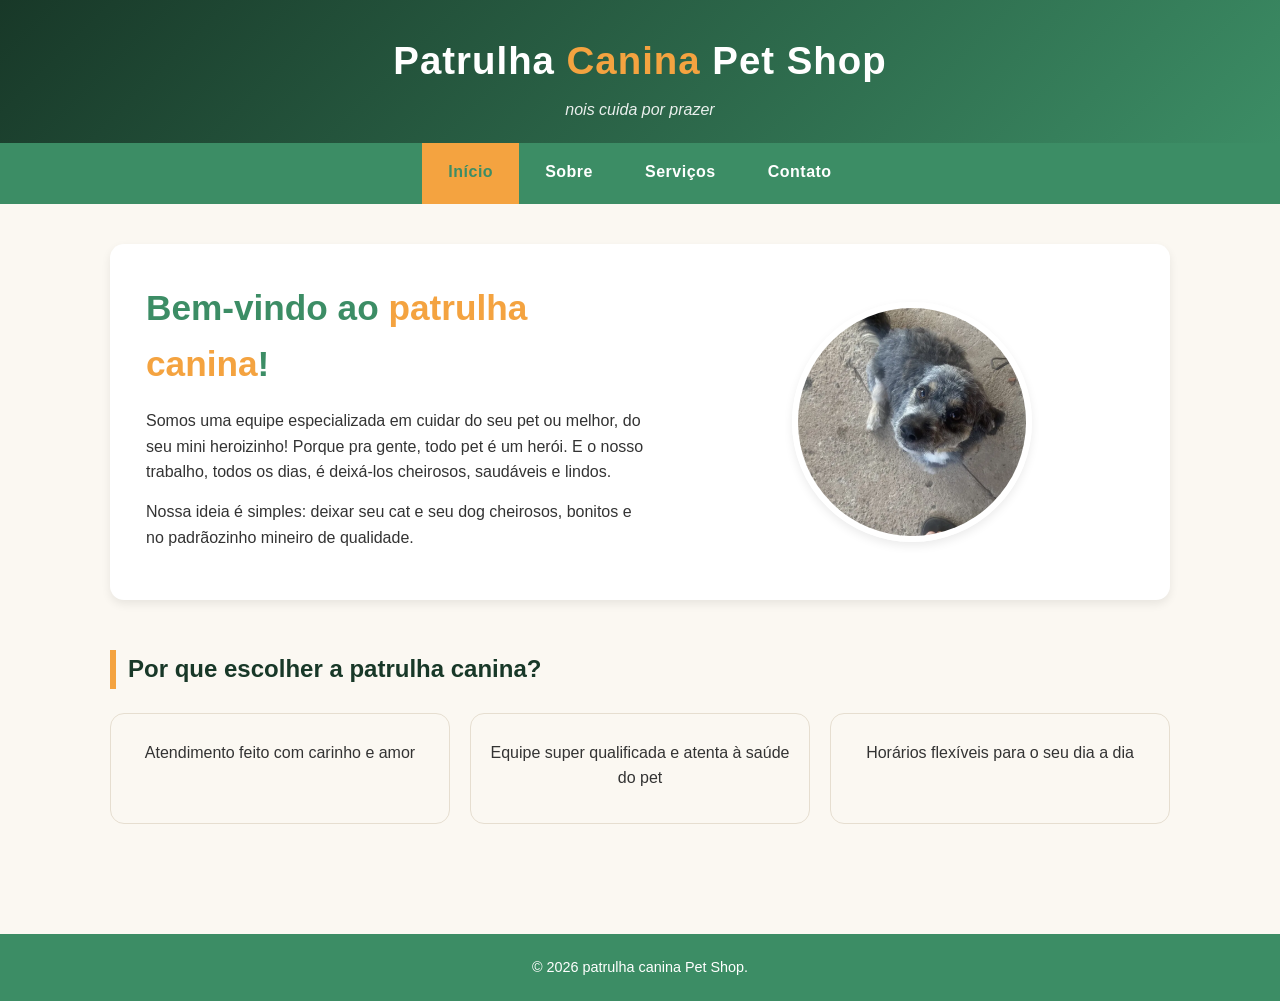
<file: meu-site/index.html>
<!DOCTYPE html>
<html lang="pt-br">
<head>
  <meta charset="UTF-8">
  <meta name="viewport" content="width=device-width, initial-scale=1.0">
  <title>patrulha canina  Pet Shop - Início</title>
  <link rel="stylesheet" href="css/style.css">
</head>
<body>

  <header>
    <div class="logo"> Patrulha <span>Canina</span> Pet Shop</div>
    <div class="slogan">nois cuida por prazer</div>
  </header>

  <nav>
    <ul>
      <li><a href="index.html" class="ativo">Início</a></li>
      <li><a href="sobre.html">Sobre</a></li>
      <li><a href="servicos.html">Serviços</a></li>
      <li><a href="contato.html">Contato</a></li>
    </ul>
  </nav>

  <main>

    <section class="hero">
      <div class="hero-texto">
        <h1>Bem-vindo ao <span class="destaque">patrulha canina</span>!</h1>
        <p>
          Somos uma equipe especializada em cuidar do seu pet ou melhor, do seu mini heroizinho!
          Porque pra gente, todo pet é um herói.
          E o nosso trabalho, todos os dias, é deixá-los cheirosos, saudáveis e lindos.
        </p>
        <p>
          Nossa ideia é simples: deixar seu cat e seu dog cheirosos, bonitos e no padrãozinho mineiro de qualidade.
        </p>
      </div>
      <div class="hero-imagem">
      <img src="imagens/apollo.webp" alt="Apollo, cachorro feliz" class="foto-redonda ">
      </div>
    </section>

    <section>
      <h2>Por que escolher a patrulha canina?</h2>
      <div class="valores">
        <div class="valor-item">
          <div class="icone"></div>
          <p>Atendimento feito com carinho e amor</p>
        </div>
        <div class="valor-item">
          <div class="icone"></div>
          <p>Equipe super qualificada e atenta à saúde do pet</p>
        </div>
        <div class="valor-item">
          <div class="icone"></div>
          <p>Horários flexíveis para o seu dia a dia</p>
        </div>
      </div>
    </section>

  </main>

  <footer>
    &copy; 2026 patrulha canina Pet Shop.
  </footer>

</body>
</html>
</file>
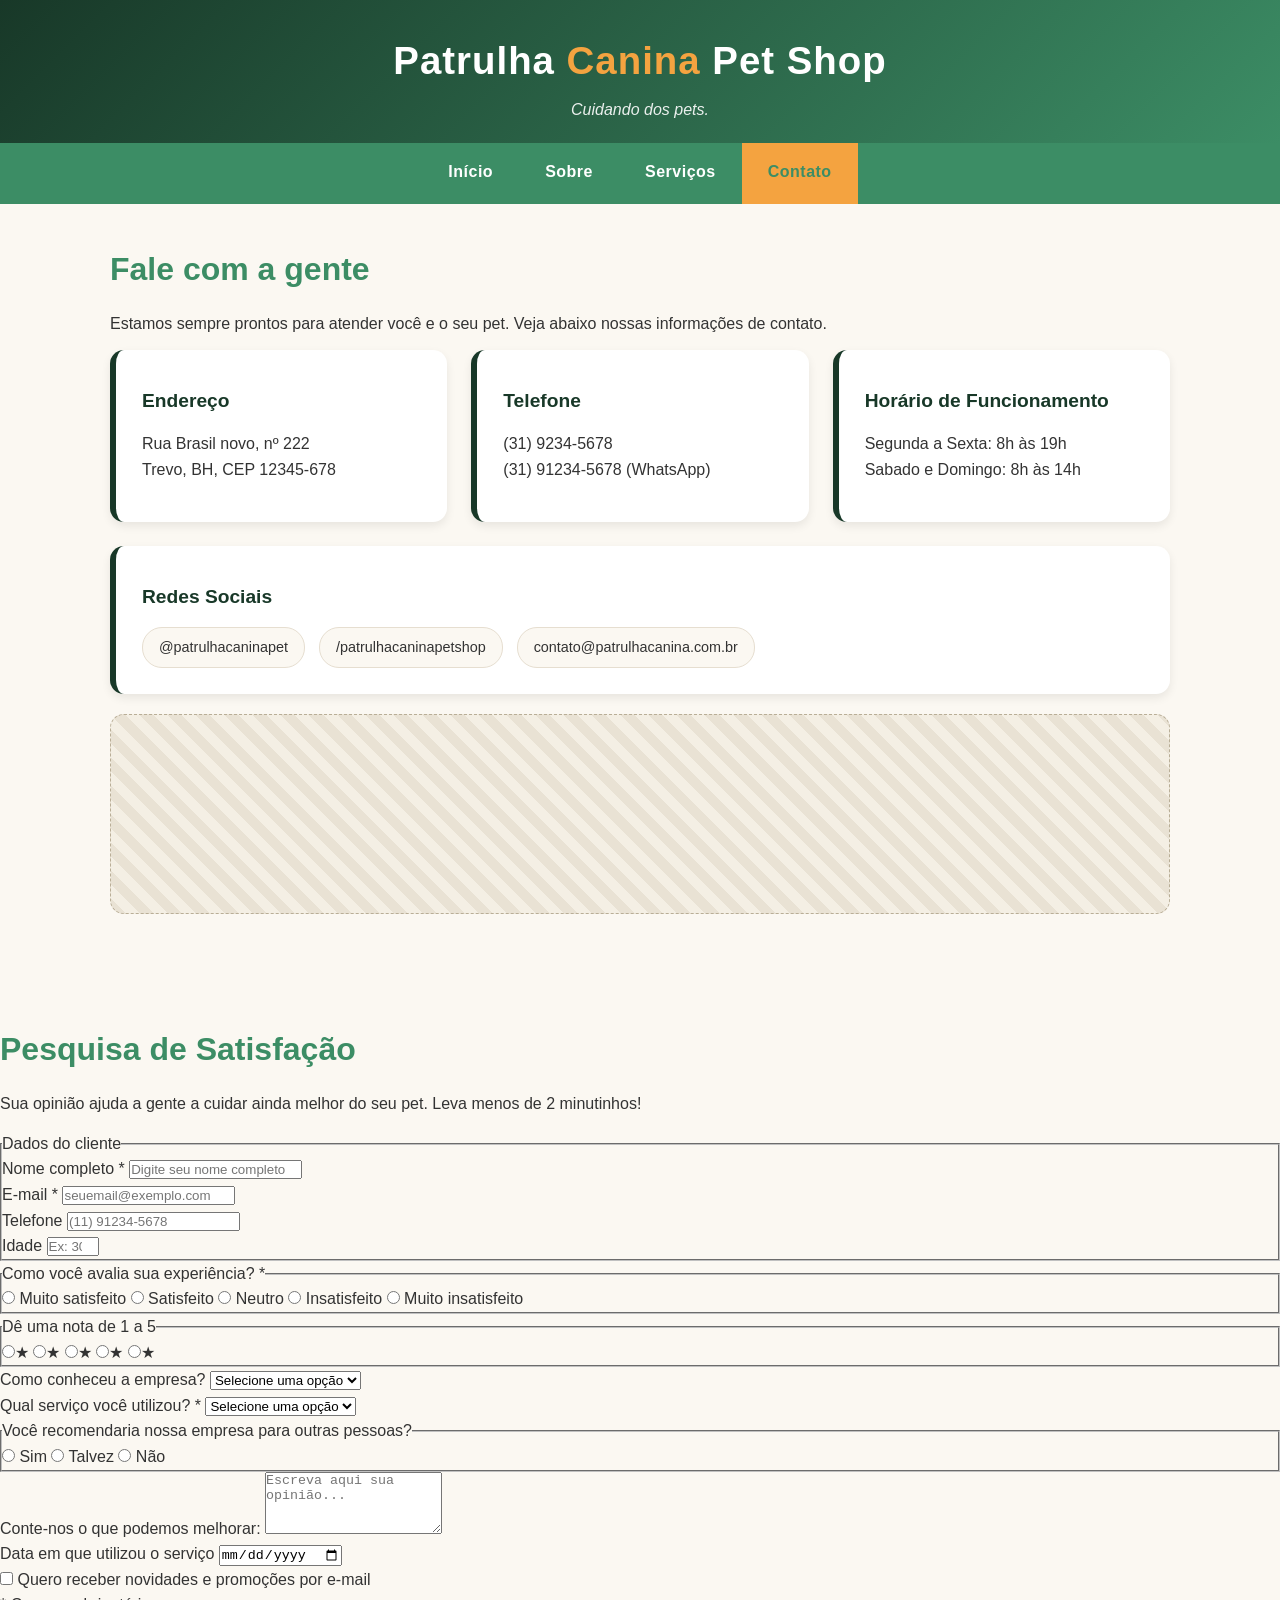
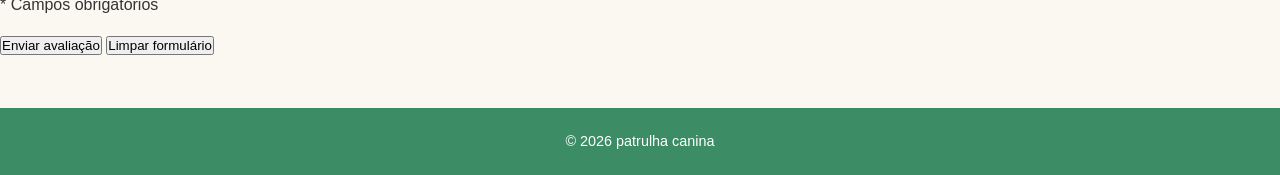
<file: meu-site/contato.html>
<!DOCTYPE html>
<html lang="pt-br">
<head>
  <meta charset="UTF-8">
  <meta name="viewport" content="width=device-width, initial-scale=1.0">
  <title>Patrulha Canina Pet Shop - Contato</title>
  <link rel="stylesheet" href="css/style.css">
</head>
<body>

  <header>
    <div class="logo">Patrulha <span>Canina</span> Pet Shop</div>
    <div class="slogan">Cuidando dos pets.</div>
  </header>

  <nav>
    <ul>
      <li><a href="index.html">Início</a></li>
      <li><a href="sobre.html">Sobre</a></li>
      <li><a href="servicos.html">Serviços</a></li>
      <li><a href="contato.html" class="ativo">Contato</a></li>
    </ul>
  </nav>

  <main>

    <section>
      <h1>Fale com a gente</h1>
      <p>Estamos sempre prontos para atender você e o seu pet. Veja abaixo nossas informações de contato.</p>

      <div class="contato-caixas">

        <div class="contato-item">
          <div class="icone"></div>
          <h2>Endereço</h2>
          <p>Rua Brasil novo, nº 222<br>Trevo, BH, CEP 12345-678</p>
        </div>

        <div class="contato-item">
          <div class="icone"></div>
          <h2>Telefone</h2>
          <p>(31) 9234-5678<br>(31) 91234-5678 (WhatsApp)</p>
        </div>

        <div class="contato-item">
          <div class="icone"></div>
          <h2>Horário de Funcionamento</h2>
          <p>Segunda a Sexta: 8h às 19h<br>Sabado e Domingo: 8h às 14h</p>
        </div>

        <div class="contato-item">
          <div class="icone"></div>
          <h2>Redes Sociais</h2>
          <div class="redes-sociais">
            <span> @patrulhacaninapet</span>
            <span> /patrulhacaninapetshop</span>
            <span> contato@patrulhacanina.com.br</span>
          </div>
        </div>

      </div>

      <div class="mapa">
        <iframe
                src="https://www.google.com/maps?q=Rua+Rio+de+Janeiro,+222&output=embed"
                width="100%"
                height="100%"
                style="border:0;"
                allowfullscreen=""
                loading="lazy"
                referrerpolicy="no-referrer-when-downgrade">
        </iframe>
      </div>

    </section>

  </main>
  <section id="pesquisa-satisfacao">
    <h1>Pesquisa de Satisfação</h1>
    <p>Sua opinião ajuda a gente a cuidar ainda melhor do seu pet. Leva menos de 2 minutinhos!</p>

    <form class="formulario-pesquisa">

      <fieldset>
        <legend>Dados do cliente</legend>

        <div class="campo">
          <label for="nome">Nome completo <span class="obrigatorio">*</span></label>
          <input type="text" id="nome" name="nome" placeholder="Digite seu nome completo" required>
        </div>

        <div class="campo">
          <label for="email">E-mail <span class="obrigatorio">*</span></label>
          <input type="email" id="email" name="email" placeholder="seuemail@exemplo.com" required>
        </div>

        <div class="campo">
          <label for="telefone">Telefone</label>
          <input type="tel" id="telefone" name="telefone" placeholder="(11) 91234-5678">
        </div>

        <div class="campo">
          <label for="idade">Idade</label>
          <input type="number" id="idade" name="idade" min="0" max="120" placeholder="Ex: 30">
        </div>
      </fieldset>

      <fieldset>
        <legend>Como você avalia sua experiência? <span class="obrigatorio">*</span></legend>
        <div class="opcoes-radio">
          <label class="radio-item"><input type="radio" name="experiencia" value="muito-satisfeito" required> Muito satisfeito</label>
          <label class="radio-item"><input type="radio" name="experiencia" value="satisfeito"> Satisfeito</label>
          <label class="radio-item"><input type="radio" name="experiencia" value="neutro"> Neutro</label>
          <label class="radio-item"><input type="radio" name="experiencia" value="insatisfeito"> Insatisfeito</label>
          <label class="radio-item"><input type="radio" name="experiencia" value="muito-insatisfeito"> Muito insatisfeito</label>
        </div>
      </fieldset>

      <fieldset>
        <legend>Dê uma nota de 1 a 5</legend>
        <div class="estrelas">
          <input type="radio" name="nota" id="nota5" value="5"><label for="nota5" title="5 estrelas">★</label>
          <input type="radio" name="nota" id="nota4" value="4"><label for="nota4" title="4 estrelas">★</label>
          <input type="radio" name="nota" id="nota3" value="3"><label for="nota3" title="3 estrelas">★</label>
          <input type="radio" name="nota" id="nota2" value="2"><label for="nota2" title="2 estrelas">★</label>
          <input type="radio" name="nota" id="nota1" value="1"><label for="nota1" title="1 estrela">★</label>
        </div>
      </fieldset>

      <div class="campo">
        <label for="origem">Como conheceu a empresa?</label>
        <select id="origem" name="origem">
          <option value="" selected disabled>Selecione uma opção</option>
          <option value="instagram">Instagram</option>
          <option value="facebook">Facebook</option>
          <option value="google">Google</option>
          <option value="indicacao">Indicação de amigos</option>
          <option value="youtube">YouTube</option>
          <option value="outro">Outro</option>
        </select>
      </div>

      <div class="campo">
        <label for="servico">Qual serviço você utilizou? <span class="obrigatorio">*</span></label>
        <select id="servico" name="servico" required>
          <option value="" selected disabled>Selecione uma opção</option>
          <option value="banho-tosa">Banho e Tosa</option>
          <option value="consulta-veterinaria">Consulta Veterinária</option>
          <option value="hotel-pet">Hotel para Pets</option>
          <option value="adestramento">Adestramento</option>
          <option value="produtos">Compra de Produtos</option>
        </select>
      </div>

      <fieldset>
        <legend>Você recomendaria nossa empresa para outras pessoas?</legend>
        <div class="opcoes-radio">
          <label class="radio-item"><input type="radio" name="recomendacao" value="sim"> Sim</label>
          <label class="radio-item"><input type="radio" name="recomendacao" value="talvez"> Talvez</label>
          <label class="radio-item"><input type="radio" name="recomendacao" value="nao"> Não</label>
        </div>
      </fieldset>

      <div class="campo">
        <label for="comentarios">Conte-nos o que podemos melhorar:</label>
        <textarea id="comentarios" name="comentarios" rows="4" placeholder="Escreva aqui sua opinião..."></textarea>
      </div>

      <div class="campo">
        <label for="data-servico">Data em que utilizou o serviço</label>
        <input type="date" id="data-servico" name="data-servico">
      </div>

      <div class="campo campo-checkbox">
        <input type="checkbox" id="newsletter" name="newsletter">
        <label for="newsletter">Quero receber novidades e promoções por e-mail</label>
      </div>

      <p class="nota-obrigatorio"><span class="obrigatorio">*</span> Campos obrigatórios</p>

      <div class="botoes-form">
        <button type="submit" class="btn-enviar">Enviar avaliação</button>
        <button type="reset" class="btn-limpar">Limpar formulário</button>
      </div>

    </form>
  </section>

  <footer>
    &copy; 2026 patrulha canina
  </footer>

</body>
</html>
</file>
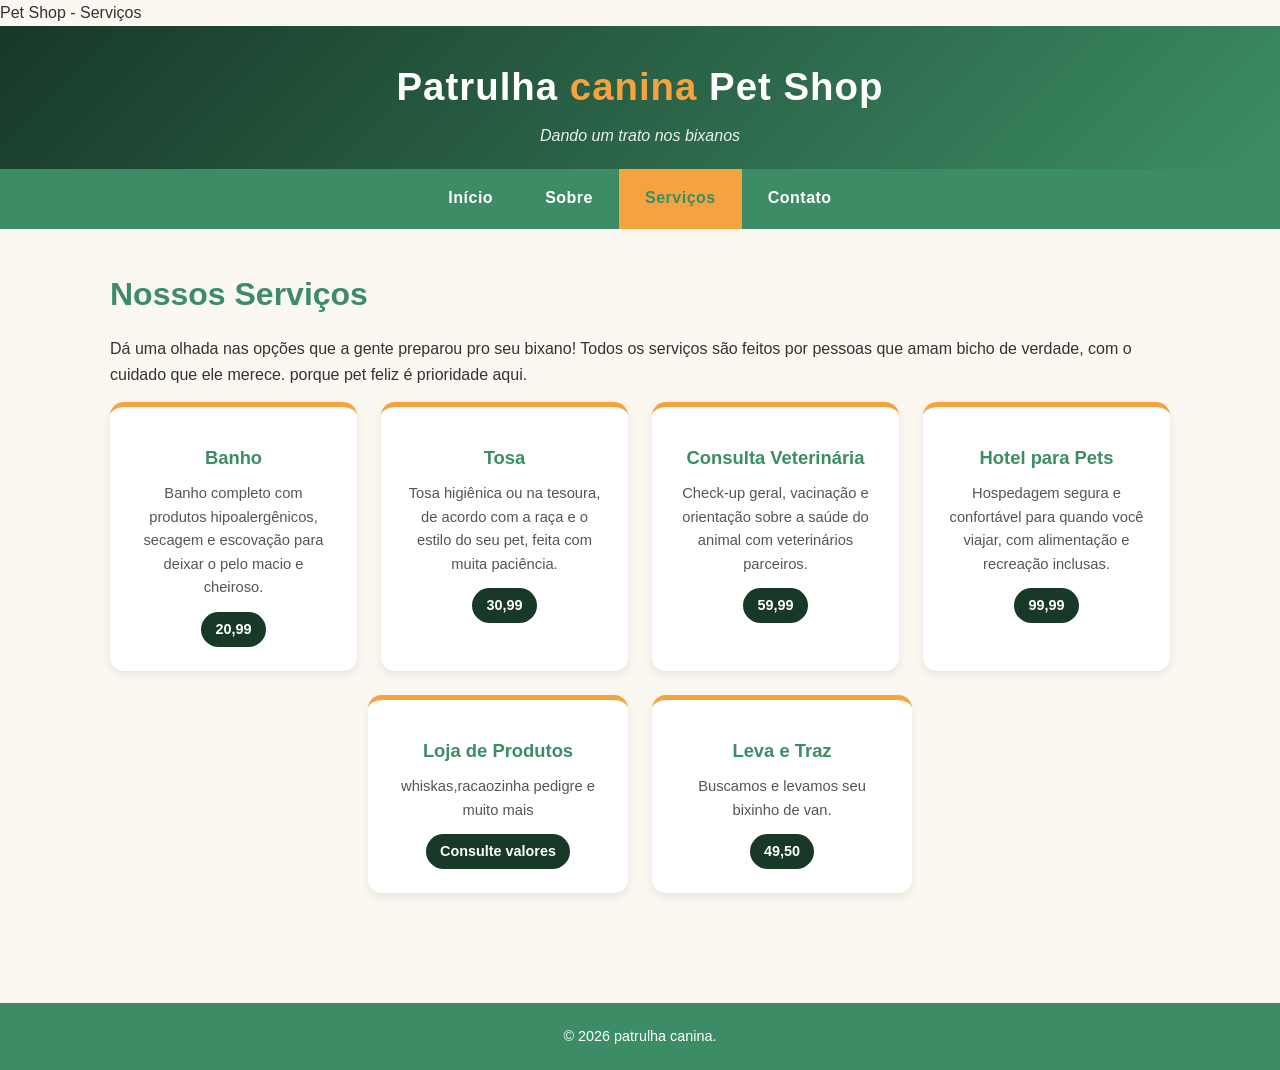
<file: meu-site/servicos.html>
<!DOCTYPE html>
<html lang="pt-br">
<head>
  <meta charset="UTF-8">
  <meta name="viewport" content="width=device-width, initial-scale=1.0">
  <title>Patrulha canina</title>Pet Shop - Serviços</title>
  <link rel="stylesheet" href="css/style.css">
</head>
<body>

  <header>
    <div class="logo"> Patrulha <span>canina</span> Pet Shop</div>
    <div class="slogan"><Data>Dando um trato nos bixanos</Data></div>
  </header>

  <nav>
    <ul>
      <li><a href="index.html">Início</a></li>
      <li><a href="sobre.html">Sobre</a></li>
      <li><a href="servicos.html" class="ativo">Serviços</a></li>
      <li><a href="contato.html">Contato</a></li>
    </ul>
  </nav>

  <main>

    <section>
      <h1>Nossos Serviços</h1>
      <p>
        Dá uma olhada nas opções que a gente preparou pro seu bixano!
        Todos os serviços são feitos por pessoas que amam bicho de verdade,
        com o cuidado que ele merece. porque pet feliz é prioridade aqui.
      </p>

      <div class="cards">

        <div class="card">
          <div class="icone"></div>
          <h3>Banho</h3>
          <p>Banho completo com produtos hipoalergênicos, secagem e escovação para deixar o pelo macio e cheiroso.</p>
          <span class="preco">20,99</span>
        </div>

        <div class="card">
          <div class="icone"></div>
          <h3>Tosa</h3>
          <p>Tosa higiênica ou na tesoura, de acordo com a raça e o estilo do seu pet, feita com muita paciência.</p>
          <span class="preco">30,99</span>
        </div>

        <div class="card">
          <div class="icone"></div>
          <h3>Consulta Veterinária</h3>
          <p>Check-up geral, vacinação e orientação sobre a saúde do animal com veterinários parceiros.</p>
          <span class="preco">59,99</span>
        </div>

        <div class="card">
          <div class="icone"></div>
          <h3>Hotel para Pets</h3>
          <p>Hospedagem segura e confortável para quando você viajar, com alimentação e recreação inclusas.</p>
          <span class="preco">99,99</span>
        </div>

        <div class="card">
          <div class="icone"></div>
          <h3>Loja de Produtos</h3>
          <p>whiskas,racaozinha pedigre e muito mais</p>
          <span class="preco">Consulte valores</span>
        </div>

        <div class="card">
          <div class="icone"></div>
          <h3>Leva e Traz</h3>
          <p>Buscamos e levamos seu bixinho de van.</p>
          <span class="preco">49,50</span>
        </div>

      </div>
    </section>

  </main>

  <footer>
    &copy; 2026 patrulha canina.
  </footer>

</body>
</html>
</file>
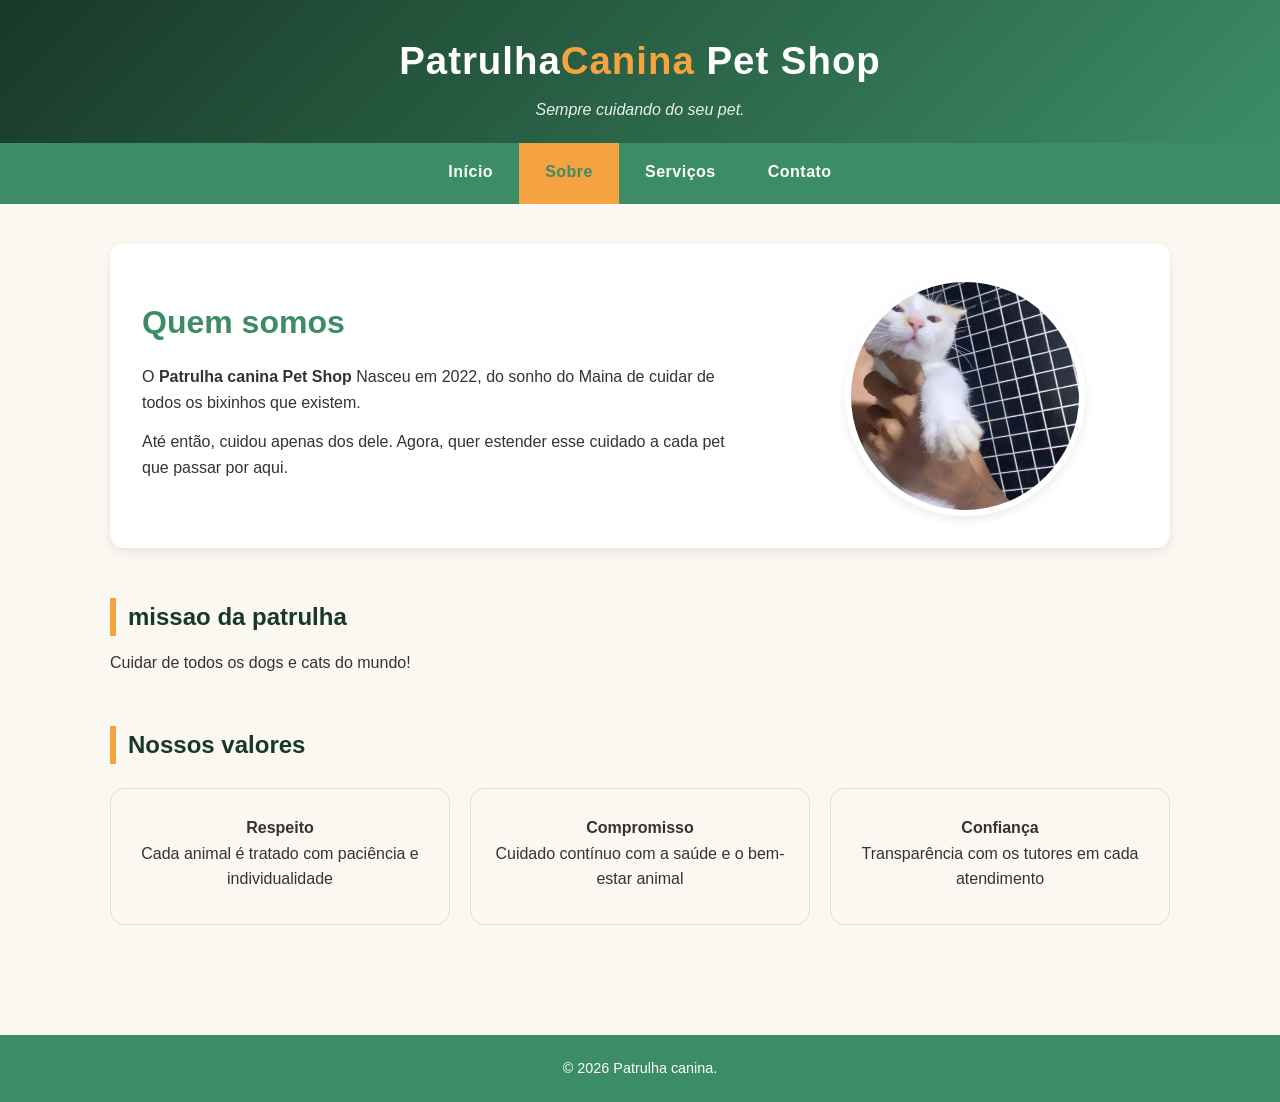
<file: meu-site/sobre.html>
<!DOCTYPE html>
<html lang="pt-br">
<head>
  <meta charset="UTF-8">
  <meta name="viewport" content="width=device-width, initial-scale=1.0">
  <title>Patrulha Canina Pet Shop - Sobre</title>
  <link rel="stylesheet" href="css/style.css">
</head>
<body>

  <header>
    <div class="logo">Patrulha<span>Canina</span> Pet Shop</div>
    <div class="slogan">Sempre cuidando do seu pet.</div>
  </header>

  <nav>
    <ul>
      <li><a href="index.html">Início</a></li>
      <li><a href="sobre.html" class="ativo">Sobre</a></li>
      <li><a href="servicos.html">Serviços</a></li>
      <li><a href="contato.html">Contato</a></li>
    </ul>
  </nav>

  <main>

    <section class="sobre-caixa">
      <div class="sobre-texto">
        <h1>Quem somos</h1>
        <p>
          O <strong>Patrulha canina Pet Shop</strong> Nasceu em 2022,
          do sonho do Maina de cuidar de todos os bixinhos que existem.
        </p>
        
        <p>
          Até então, cuidou apenas dos dele.
          Agora, quer estender esse cuidado a cada pet que passar por aqui.
        </p>
      </div>
      <div class="sobre-imagem">
      
        <img src="imagens/francisco.webp" alt="francisco, gato chato" class="foto-redonda">
      </div>
    </section>

    <section>
      <h2>missao da patrulha</h2>
      <p>
        Cuidar de todos os dogs e cats do mundo!
      </p>
    </section>

    <section>
      <h2>Nossos valores</h2>
      <div class="valores">
        <div class="valor-item">
          <div class="icone"></div>
          <p><strong>Respeito</strong><br>Cada animal é tratado com paciência e individualidade</p>
        </div>
        <div class="valor-item">
          <div class="icone"></div>
          <p><strong>Compromisso</strong><br>Cuidado contínuo com a saúde e o bem-estar animal</p>
        </div>
        <div class="valor-item">
          <div class="icone"></div>
          <p><strong>Confiança</strong><br>Transparência com os tutores em cada atendimento</p>
        </div>
      </div>
    </section>

  </main>

  <footer>
    &copy; 2026 Patrulha canina.
  </footer>

</body>
</html>
</file>
<file: meu-site/css/style.css>
* {
  margin: 0;
  padding: 0;
  box-sizing: border-box;
}


:root {
  --cor-primaria: #183828;      /* verde principal */
  --cor-primaria-escura: #3c8d65;
  --cor-secundaria: #f4a340;    /* laranja pra dar uma destacada */
  --cor-fundo: #fbf8f2;         /* bege clarin */
  --cor-fundo-alt: #ffffff;
  --cor-texto: #333333;
  --cor-texto-claro: #ffffff;
  --sombra: 0 4px 10px rgba(0, 0, 0, 0.08);
  --raio: 14px;
}

body {
  font-family: 'Trebuchet MS', Verdana, Arial, sans-serif;
  background-color: var(--cor-fundo);
  color: var(--cor-texto);
  line-height: 1.6;
}

img {
  max-width: 100%;
  display: block;
}


header {
  background: linear-gradient(135deg, var(--cor-primaria), var(--cor-primaria-escura));
  color: var(--cor-texto-claro);
  padding: 30px 20px 20px 20px;
  text-align: center;
}

header .logo {
  font-size: 2.4rem;
  font-weight: bold;
  letter-spacing: 1px;
}

header .logo span {
  color: var(--cor-secundaria);
}

header .slogan {
  font-size: 1rem;
  font-style: italic;
  margin-top: 6px;
  opacity: 0.9;
}

/*Menu para navegaçao*/
nav {
  background-color: var(--cor-primaria-escura);
  padding: 0;
}

nav ul {
  list-style: none;
  display: flex;
  justify-content: center;
  flex-wrap: wrap;
}

nav ul li {
  margin: 0;
}

nav ul li a {
  display: block;
  color: var(--cor-texto-claro);
  text-decoration: none;
  padding: 16px 26px;
  font-size: 1rem;
  font-weight: bold;
  letter-spacing: 0.5px;
  transition: background-color 0.3s ease, color 0.3s ease;
  border-bottom: 3px solid transparent;
}


nav ul li a:hover {
  background-color: var(--cor-secundaria);
  color: var(--cor-primaria-escura);
  border-bottom: 3px solid var(--cor-primaria-escura);
}


nav ul li a.ativo {
  background-color: var(--cor-secundaria);
  color: var(--cor-primaria-escura);
}

main {
  max-width: 1100px;
  margin: 0 auto;
  padding: 40px 20px 60px 20px;
}

section {
  margin-bottom: 50px;
}

h1 {
  font-size: 2rem;
  color: var(--cor-primaria-escura);
  margin-bottom: 16px;
}

h2 {
  font-size: 1.5rem;
  color: var(--cor-primaria);
  margin-bottom: 14px;
  border-left: 6px solid var(--cor-secundaria);
  padding-left: 12px;
}

p {
  font-size: 1rem;
  margin-bottom: 14px;
}

.hero {
  display: flex;
  align-items: center;
  gap: 40px;
  background-color: var(--cor-fundo-alt);
  border-radius: var(--raio);
  box-shadow: var(--sombra);
  padding: 36px;
  flex-wrap: wrap;
}

.hero-texto {
  flex: 1 1 320px;
}

.hero-texto h1 {
  font-size: 2.2rem;
}

.hero-texto .destaque {
  color: var(--cor-secundaria);
}

.hero-imagem {
  flex: 1 1 260px;
  display: flex;
  justify-content: center;
}


.imagem-css {
  width: 240px;
  height: 240px;
  border-radius: 50%;
  background: radial-gradient(circle at 30% 30%, var(--cor-secundaria), var(--cor-primaria));
  display: flex;
  align-items: center;
  justify-content: center;
  font-size: 5.5rem;
  box-shadow: var(--sombra);
  border: 6px solid var(--cor-fundo-alt);
}

.imagem-css.pequena {
  width: 180px;
  height: 180px;
  font-size: 4rem;
}
/*foto redonda tive que dar um busque pra conseguir fazer isso*/
.foto-redonda {
  width: 240px;
  height: 240px;
  border-radius: 50%;
  object-fit: cover;
  box-shadow: var(--sombra);
  border: 6px solid var(--cor-fundo-alt);
}

.foto-redonda.pequena {
  width: 180px;
  height: 180px;
}

.sobre-caixa {
  display: flex;
  align-items: center;
  gap: 40px;
  background-color: var(--cor-fundo-alt);
  border-radius: var(--raio);
  box-shadow: var(--sombra);
  padding: 32px;
  flex-wrap: wrap;
}

.sobre-texto {
  flex: 2 1 320px;
}

.sobre-imagem {
  flex: 1 1 200px;
  display: flex;
  justify-content: center;
}

.valores {
  display: flex;
  gap: 20px;
  flex-wrap: wrap;
  margin-top: 24px;
}

.valor-item {
  flex: 1 1 200px;
  background-color: var(--cor-fundo);
  border: 1px solid #e6ded0;
  border-radius: var(--raio);
  padding: 18px;
  text-align: center;
}

.valor-item .icone {
  font-size: 2rem;
  margin-bottom: 8px;
}


.cards {
  display: flex;
  flex-wrap: wrap;
  gap: 24px;
  justify-content: center;
}

.card {
  background-color: var(--cor-fundo-alt);
  border-radius: var(--raio);
  box-shadow: var(--sombra);
  padding: 24px;
  flex: 1 1 230px;
  max-width: 260px;
  text-align: center;
  transition: transform 0.25s ease, box-shadow 0.25s ease;
  border-top: 5px solid var(--cor-secundaria);
}

.card:hover {
  transform: translateY(-8px);
  box-shadow: 0 10px 18px rgba(0, 0, 0, 0.15);
}

.card .icone {
  font-size: 3rem;
  margin-bottom: 12px;
}

.card h3 {
  font-size: 1.15rem;
  color: var(--cor-primaria-escura);
  margin-bottom: 10px;
}

.card p {
  font-size: 0.92rem;
  color: #555;
  margin-bottom: 0;
}

.card .preco {
  display: inline-block;
  margin-top: 12px;
  background-color: var(--cor-primaria);
  color: var(--cor-texto-claro);
  font-weight: bold;
  padding: 6px 14px;
  border-radius: 20px;
  font-size: 0.9rem;
}
/*contatin*/
.contato-caixas {
  display: flex;
  flex-wrap: wrap;
  gap: 24px;
}

.contato-item {
  flex: 1 1 240px;
  background-color: var(--cor-fundo-alt);
  border-radius: var(--raio);
  box-shadow: var(--sombra);
  padding: 26px;
  border-left: 6px solid var(--cor-primaria);
}

.contato-item h2 {
  border-left: none;
  padding-left: 0;
  font-size: 1.2rem;
}

.contato-item .icone {
  font-size: 1.8rem;
  margin-bottom: 10px;
}

.redes-sociais {
  display: flex;
  gap: 14px;
  flex-wrap: wrap;
  margin-top: 8px;
}

.redes-sociais span {
  background-color: var(--cor-fundo);
  border: 1px solid #e6ded0;
  padding: 8px 16px;
  border-radius: 20px;
  font-size: 0.9rem;
}

.mapa {
  margin-top: 20px;
  height: 200px;
  border-radius: var(--raio);
  background: repeating-linear-gradient(
    45deg,
    #e9e2d4,
    #e9e2d4 10px,
    #f4efe4 10px,
    #f4efe4 20px
  );
  display: flex;
  align-items: center;
  justify-content: center;
  color: #7a7263;
  font-weight: bold;
  border: 1px dashed #b9ae97;
}

footer {
  background-color: var(--cor-primaria-escura);
  color: var(--cor-texto-claro);
  text-align: center;
  padding: 22px 10px;
  font-size: 0.9rem;
}
/*parte responsiva simples*/
@media (max-width: 600px) {
  nav ul {
    flex-direction: column;
    text-align: center;
  }

  .hero, .sobre-caixa {
    flex-direction: column;
    text-align: center;
  }

  .hero-imagem, .sobre-imagem {
    justify-content: center;
  }
}
</file>
